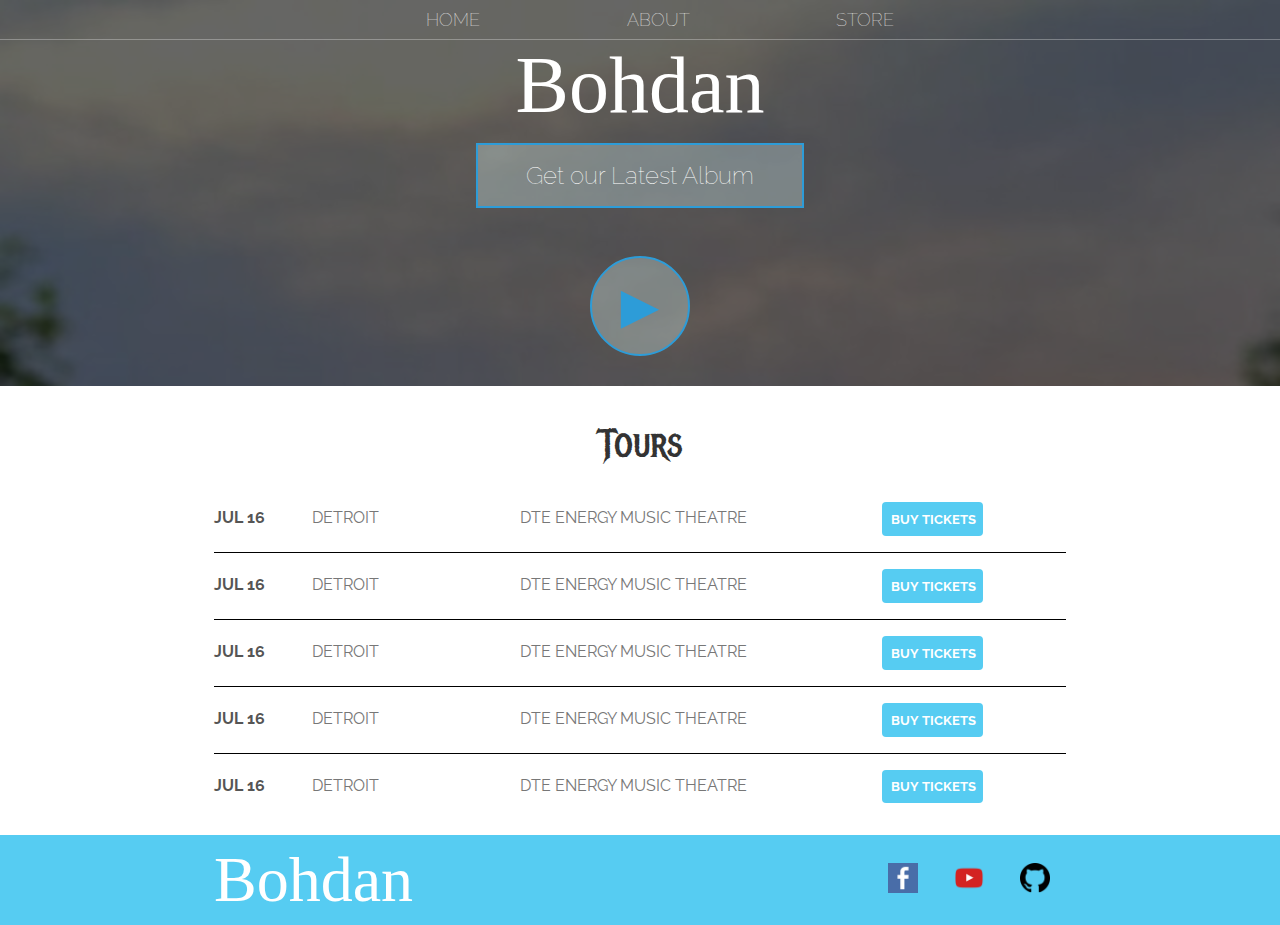
<file: index.html>
<!DOCTYPE html>
<html lang="en">
<head>
	<meta charset="UTF-8">
	<meta http-equiv="X-UA-Compatible" content="IE=edge">
	<meta name="viewport" content="width=device-width, initial-scale=1.0">
	<title>Me</title>
	<link rel="stylesheet" href="style.css">
</head>
<body>
	<header class="main-header">
		<nav class="nav main-nav">
			<ul>
				<li><a href="index.html">HOME</a></li>
				<li><a href="about.html">ABOUT</a></li>
				<li><a href="store.html">STORE</a></li>
			</ul>
		</nav>
		<h1 class="band-name band-name-large"> Bohdan</h1>
		<div class="container album-center">
		<button class="btn btn-header" type="button">Get our Latest Album</button>
		</div>
		<button class="btn btn-header btn-play" type="button">&#9658;</button>
	</header>
	<section class="content-section container">
		<h2 class="section-header">Tours</h2>
		<div>
			<div class="tour-row">
				<span class="tour-item tour-date">JUL 16</span>
				<span class="tour-item tour-city">DETROIT</span>
				<span class="tour-item tour-arena">DTE ENERGY MUSIC THEATRE</span> 
				<button type="button" class="btn tour-item tour-btn btn-primary">BUY TICKETS</button> 
			</div>
			<div class="tour-row">
				<span class="tour-item tour-date">JUL 16</span>
				<span class="tour-item tour-city">DETROIT</span>
				<span class="tour-item tour-arena">DTE ENERGY MUSIC THEATRE</span> 
				<button type="button" class="btn tour-item tour-btn btn-primary">BUY TICKETS</button> 
			</div>
			<div class="tour-row">
				<span class="tour-item tour-date">JUL 16</span>
				<span class="tour-item tour-city">DETROIT</span>
				<span class="tour-item tour-arena">DTE ENERGY MUSIC THEATRE</span> 
				<button type="button" class="btn tour-item tour-btn btn-primary">BUY TICKETS</button> 
			</div>
			<div class="tour-row">
				<span class="tour-item tour-date">JUL 16</span>
				<span class="tour-item tour-city">DETROIT</span>
				<span class="tour-item tour-arena">DTE ENERGY MUSIC THEATRE</span> 
				<button type="button" class="btn tour-item tour-btn btn-primary">BUY TICKETS</button> 
			</div>
			<div class="tour-row">
				<span class="tour-item tour-date">JUL 16</span>
				<span class="tour-item tour-city">DETROIT</span>
				<span class="tour-item tour-arena">DTE ENERGY MUSIC THEATRE</span> 
				<button type="button" class="btn tour-item tour-btn btn-primary">BUY TICKETS</button> 
			</div>
		</div>
	</section>
	<footer class="main-footer">
		<div class="container main-footer-container">
			<h3 class="band-name"> Bohdan</h3>
			<ul class="nav footer-nav">
				<li> <a href="http://" target="_blank">
						<img src="img/facebook.ico" alt="logo" height="32px" width="32px">
					</a>
				</li>
				<li>
					<a href="http://" target="_blank">
						<img src="img/YouTube.ico" alt="logo" height="32px" width="32px">
					</a>
				</li>
				<li>
					<a href="http://" target="_blank">
						<img src="img/298822_github_mark_icon.ico" alt="logo" height="32px" width="32px">
					</a>
				</li>
				
			</ul>
		</div>
	</footer>
</body>
</html>
</file>
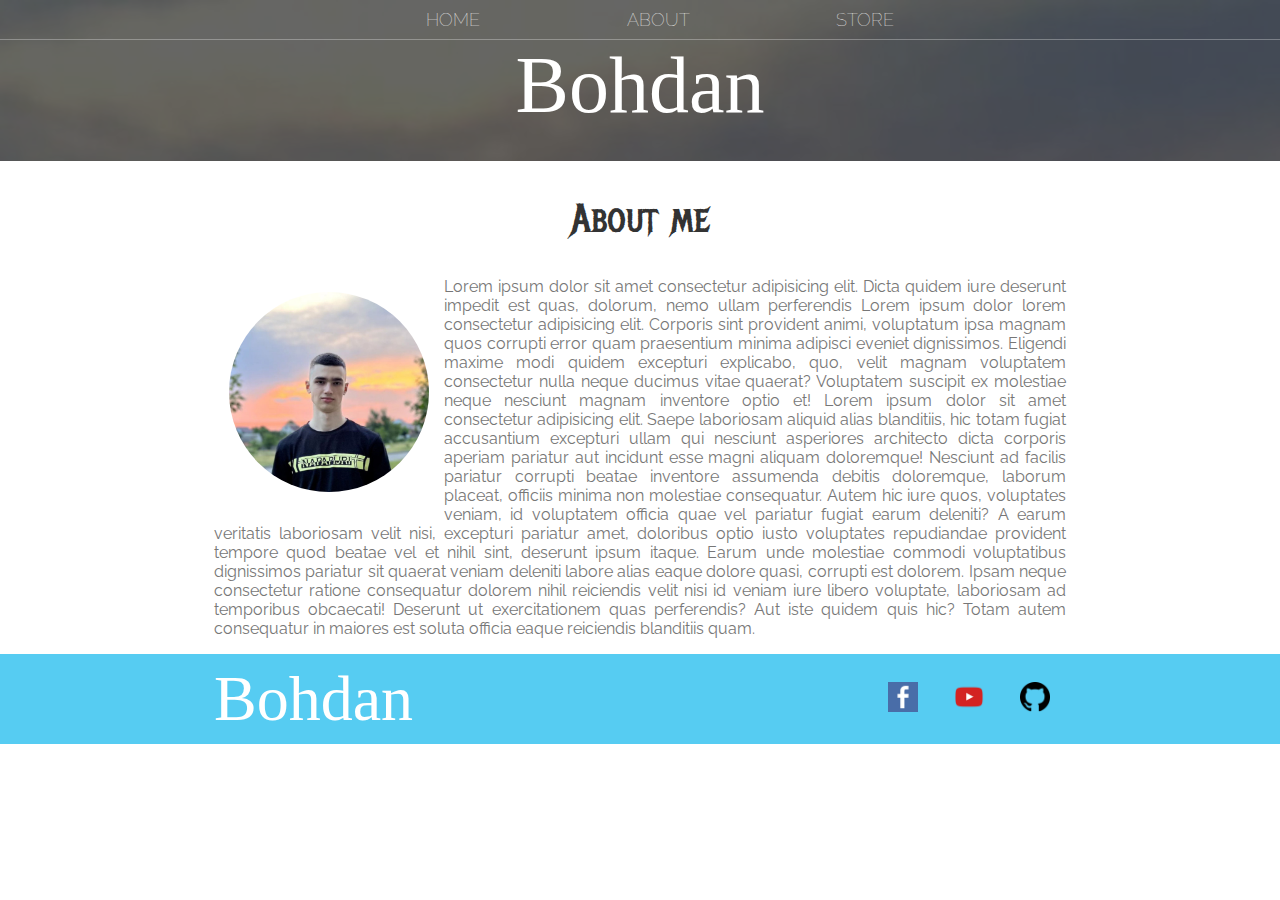
<file: about.html>
<!DOCTYPE html>
<html lang="en">
<head>
	<meta charset="UTF-8">
	<meta http-equiv="X-UA-Compatible" content="IE=edge">
	<meta name="viewport" content="width=device-width, initial-scale=1.0">
	<title>Me | About</title>
	<link rel="stylesheet" href="style.css">
</head>
<body>
	<header class="main-header">
		<nav class="nav main-nav">
			<ul>
				<li><a href="index.html">HOME</a></li>
				<li><a href="about.html">ABOUT</a></li>
				<li><a href="store.html">STORE</a></li>
			</ul>
		</nav>
		<h1 class="band-name band-name-large"> Bohdan</h1>
	</header>
	<section class="content-section container">
		<h2 class="section-header">About me</h2>
		<img class="about-band-image" src="img/photo_2022-11-30_20-34-27.jpg" alt="" height="200px" width="200px">
		<p>Lorem ipsum dolor sit amet consectetur adipisicing elit. Dicta quidem iure deserunt impedit est quas, dolorum, nemo ullam perferendis Lorem ipsum dolor lorem consectetur adipisicing elit. Corporis sint provident animi, voluptatum ipsa magnam quos corrupti error quam praesentium minima adipisci eveniet dignissimos. Eligendi maxime modi quidem excepturi explicabo, quo, velit magnam voluptatem consectetur nulla neque ducimus vitae quaerat? Voluptatem suscipit ex molestiae neque nesciunt magnam inventore optio et! Lorem ipsum dolor sit amet consectetur adipisicing elit. Saepe laboriosam aliquid alias blanditiis, hic totam fugiat accusantium excepturi ullam qui nesciunt asperiores architecto dicta corporis aperiam pariatur aut incidunt esse magni aliquam doloremque! Nesciunt ad facilis pariatur corrupti beatae inventore assumenda debitis doloremque, laborum placeat, officiis minima non molestiae consequatur. Autem hic iure quos, voluptates veniam, id voluptatem officia quae vel pariatur fugiat earum deleniti? A earum veritatis laboriosam velit nisi, excepturi pariatur amet, doloribus optio iusto voluptates repudiandae provident tempore quod beatae vel et nihil sint, deserunt ipsum itaque. Earum unde molestiae commodi voluptatibus dignissimos pariatur sit quaerat veniam deleniti labore alias eaque dolore quasi, corrupti est dolorem. Ipsam neque consectetur ratione consequatur dolorem nihil reiciendis velit nisi id veniam iure libero voluptate, laboriosam ad temporibus obcaecati! Deserunt ut exercitationem quas perferendis? Aut iste quidem quis hic? Totam autem consequatur in maiores est soluta officia eaque reiciendis blanditiis quam.</p>
	</section>
	<footer class="main-footer">
		<div class="container main-footer-container">
			<h3 class="band-name"> Bohdan</h3>
			<ul class="nav footer-nav">
				<li> <a href="http://" target="_blank">
						<img src="img/facebook.ico" alt="logo" height="32px" width="32px">
					</a>
				</li>
				<li>
					<a href="http://" target="_blank">
						<img src="img/YouTube.ico" alt="logo" height="32px" width="32px">
					</a>
				</li>
				<li>
					<a href="http://" target="_blank">
						<img src="img/298822_github_mark_icon.ico" alt="logo" height="32px" width="32px">
					</a>
				</li>
				
			</ul>
	</div>
	</footer>
</body>
</html>
</file>
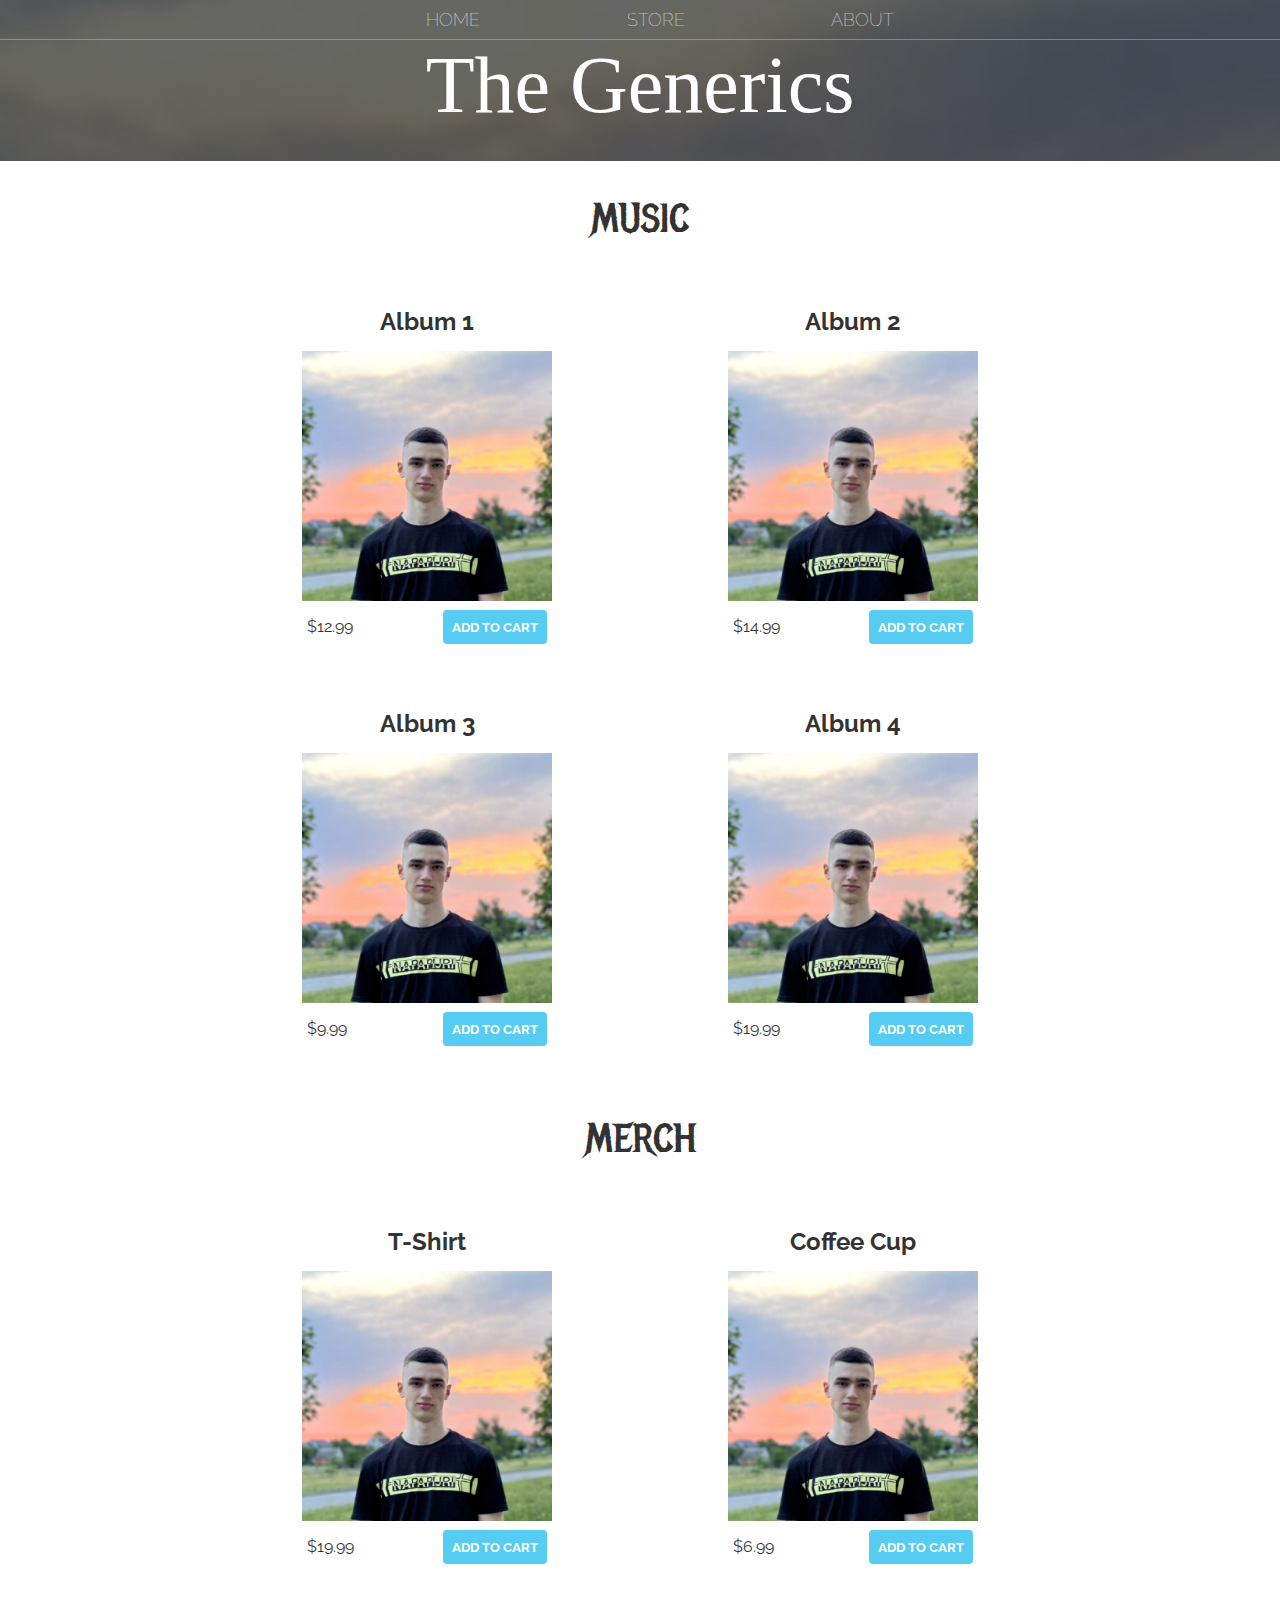
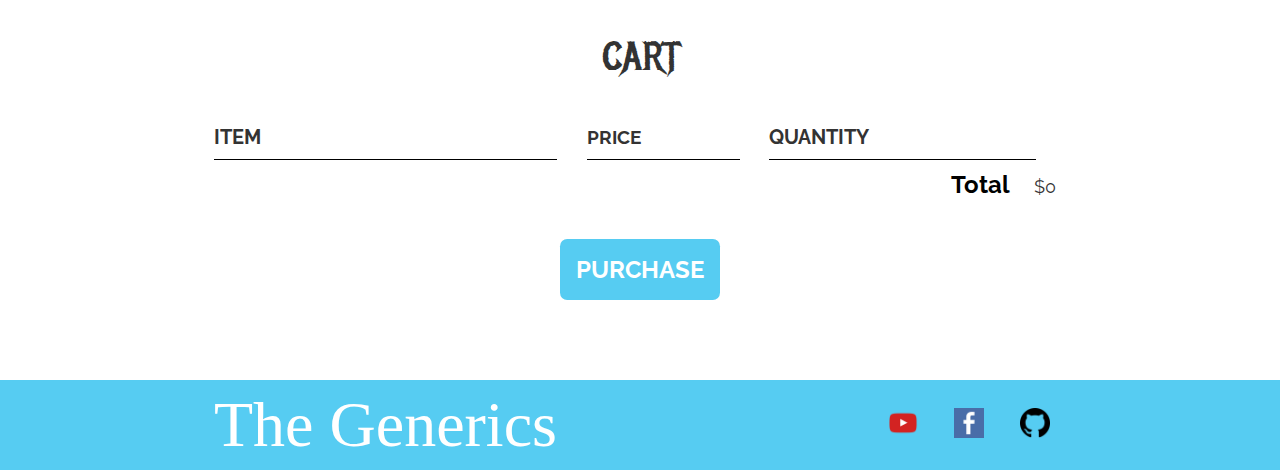
<file: store.html>
<!DOCTYPE html>
<html>

<head>
	<title>The Generics | Store</title>
	<meta name="description" content="This is the description">
	<link rel="stylesheet" href="style.css" />
	<script src="store.js" async></script>
</head>

<body>
	<header class="main-header">
		<nav class="main-nav nav">
			<ul>
				<li><a href="index.html">HOME</a></li>
				<li><a href="store.html">STORE</a></li>
				<li><a href="about.html">ABOUT</a></li>
			</ul>
		</nav>
		<h1 class="band-name band-name-large">The Generics</h1>
	</header>
	<section class="container content-section">
		<h2 class="section-header">MUSIC</h2>
		<div class="shop-items">
			<div class="shop-item">
				<span class="shop-item-title">Album 1</span>
				<img class="shop-item-image" src="img/photo_2022-11-30_20-34-27.jpg">
				<div class="shop-item-details">
					<span class="shop-item-price">$12.99</span>
					<button class="btn btn-primary shop-item-button" type="button">ADD TO CART</button>
				</div>
			</div>
			<div class="shop-item">
				<span class="shop-item-title">Album 2</span>
				<img class="shop-item-image" src="img/photo_2022-11-30_20-34-27.jpg">
				<div class="shop-item-details">
					<span class="shop-item-price">$14.99</span>
					<button class="btn btn-primary shop-item-button" type="button">ADD TO CART</button>
				</div>
			</div>
			<div class="shop-item">
				<span class="shop-item-title">Album 3</span>
				<img class="shop-item-image" src="img/photo_2022-11-30_20-34-27.jpg">
				<div class="shop-item-details">
					<span class="shop-item-price">$9.99</span>
					<button class="btn btn-primary shop-item-button" type="button">ADD TO CART</button>
				</div>
			</div>
			<div class="shop-item">
				<span class="shop-item-title">Album 4</span>
				<img class="shop-item-image" src="img/photo_2022-11-30_20-34-27.jpg">
				<div class="shop-item-details">
					<span class="shop-item-price">$19.99</span>
					<button class="btn btn-primary shop-item-button" type="button">ADD TO CART</button>
				</div>
			</div>
		</div>
	</section>
	<section class="container content-section">
		<h2 class="section-header">MERCH</h2>
		<div class="shop-items">
			<div class="shop-item">
				<span class="shop-item-title">T-Shirt</span>
				<img class="shop-item-image" src="img/photo_2022-11-30_20-34-27.jpg">
				<div class="shop-item-details">
					<span class="shop-item-price">$19.99</span>
					<button class="btn btn-primary shop-item-button" type="button">ADD TO CART</button>
				</div>
			</div>
			<div class="shop-item">
				<span class="shop-item-title">Coffee Cup</span>
				<img class="shop-item-image" src="img/photo_2022-11-30_20-34-27.jpg">
				<div class="shop-item-details">
					<span class="shop-item-price">$6.99</span>
					<button class="btn btn-primary shop-item-button" type="button">ADD TO CART</button>
				</div>
			</div>
		</div>
	</section>
	<section class="container content-section">
		<h2 class="section-header">CART</h2>
		<div class="cart-row">
			<span class="cart-item cart-header cart-column">ITEM</span>
			<span class="cart-price cart-header cart-column">PRICE</span>
			<span class="cart-quantity cart-header cart-column">QUANTITY</span>
		</div>
		<div class="cart-items">
		</div>
		<div class="cart-total">
			<strong class="cart-total-title">Total</strong>
			<span class="cart-total-price">$0</span>
		</div>
		<button class="btn btn-primary btn-purchase" type="button">PURCHASE</button>
	</section>
	<footer class="main-footer">
		<div class="container main-footer-container">
			<h3 class="band-name">The Generics</h3>
			<ul class="nav footer-nav">
				<li>
					<a href="https://www.youtube.com" target="_blank">
						<img src="img/YouTube.ico">
					</a>
				</li>
				<li>
					<a href="https://www.facebook.com" target="_blank">
						<img src="img/facebook.ico">
					</a>
				</li>
				<li>
					<a href="https://www.github.com" target="_blank">
						<img src="img/298822_github_mark_icon.ico">
					</a>
				</li>
			</ul>
		</div>
	</footer>
</body>

</html>
</file>
<file: style.css>
@import url('https://fonts.googleapis.com/css?family=Raleway:300,400');
@import url('https://fonts.googleapis.com/css?family=Metal+Mania');

*{
	box-sizing: border-box;
	font-family: Raleway;
	color: #777;
}


html, body{
	margin: 0;
	padding: 0;
}




nav ul{
	margin: 0;
}

.nav li{
	display: inline;
}

.nav a{
	display: inline-block;
	padding: .5em;
	color: #ffff;
	text-decoration: none;
}

.main-nav{
	text-align: center;
	font-size: 1.1em;
	font-weight: lighter;
	border-bottom: 1px solid rgba(255, 255, 255, .3)
}

.main-nav li {
	padding: 0 5%;
}

.nav a:hover{
	background-color: rgba(255, 255, 255, .6);
}

.main-header{
	background-color: rgba(0, 0, 0, .6);
	background-image: url('img/photo_2022-11-30_20-34-27.jpg');
	background-blend-mode: multiply;
	background-size: cover;
	padding-bottom: 30px;
}

.band-name {
	text-align: center;
	margin: 0;
	font-size: 4em;
	font-family: "Booter - Zero Zero";
	font-weight: normal;
	color: #ffff;
}

.band-name-large {
	font-size: 5em;
}

.content-section {
	margin: 1em;
}

.container {
	max-width: 900px;
	margin: 0 auto;
	padding: 0 1.5em;
	text-align: justify;
}

.album-center {
	text-align: center;
}

.section-header {
	font-family: "Metal Mania";
	font-weight: normal;
	color: #333;
	text-align: center;
	font-size: 2.5em;
}

.about-band-image {
	float: left;
	height: 200px;
	width: 200px;
	margin: 15px;
	border-radius: 50%;
}

.main-footer {
	background-color: #56ccf2;
	color: #ffff;
	padding: .25em 0;
	margin-top: auto;
}

.main-footer-container {
	display: flex;
	align-items: center;
}

.main-footer-container ul {
	flex-grow: 1;
	text-align: end;
}

.footer-nav li {
	padding: 0 .5em;
}

.footer-nav img {
	width: 30px;
	height: 30px;
}


.btn {
	text-align: center;
	vertical-align: middle;
	padding: .67em;
	cursor: pointer;
}

.btn-header {
	margin: .5em 15% 2em 15%;
	color: #ffff;
	border: 2px solid #2d9cd8;
	background-color: rgba(229, 15, 15, 0.1);
	border-radius: 0;
	font-size: 1.5em;
	font-weight: lighter;
	padding-left: 2em;
	padding-right: 2em;
}

.btn-header{
	background-color: rgba(225, 255, 255, .3);
}

.btn-play{
	margin: 0px auto;
	display: block;
	color: #2d9cd8;
	font-size: 4em;
	border-radius: 50%;
	padding: 0;
	width: 100px;
	height: 100px;
}

.tour-row {
	border-bottom: 1px solid black;
	padding-bottom: 1em;
	margin-bottom: 1em;
}

.tour-row:last-child {
	border-bottom: none;
}

.tour-item {
	padding-right: .5em;
	display: inline-block;
}

.tour-date {
	color: #555;
	font-weight: bold;
	width: 11%;
}

.tour-city{
	width: 24%;
}

.tour-arena {
	width: 42%;
}

.tour-btn{
	max-width: 19%;
}

.btn-primary {
	color: #ffff;
	background-color: #56ccf2;
	border: none;
	border-radius: .3em;
	font-weight: bold;
}

.btn-primary:hover{
	background-color: #2d9cd8;
	
}

.shop-item {
	margin: 30px;
}

.shop-item-title {
	display: block;
	width: 100%;
	text-align: center;
	font-weight: bold;
	font-size: 1.5em;
	color: #333;
	margin-bottom: 15px;
}

.shop-item-image {
	height: 250px;
}

.shop-item-details {
	display: flex;
	align-items: center;
	padding: 5px;
}

.shop-item-price {
	flex-grow: 1;
	color: #333;
}

.shop-items {
	display: flex;
	flex-wrap: wrap;
	justify-content: space-around;
}


.cart-header {
	font-weight: bold;
	font-size: 1.25em;
	color: #333;
}

.cart-column {
	display: flex;
	align-items: center;
	border-bottom: 1px solid #000;
	margin-right: 1.5em;
	padding-bottom: 10px;
	margin-top: 10px;
}

.cart-row {
	display: flex;
}

.cart-item {
	width: 45%;
}

.cart-price {
	width: 20%;
	font-size: 1.2em;
	color: #333;
}

.cart-quantity {
	width: 35%;
}

.cart-item-title {
	color: #333;
	margin-left: 0.5em;
	font-size: 1.2em;
}

.cart-item-image {
	width: 75px;
	height: auto;
	border-radius: 5px;
}

.btn-danger {
	color: #ffff;
	background-color: #EB5757;
	border: none;
	border-radius: .3em;
	font-weight: bold;
}

.btn-danger:hover{
	background-color: #CC4C4C;
}

.cart-quantity-input {
	height: 34px;
	width: 50px;
	border-radius: 5px;
	border: 1px solid #56ccf2;
	background-color: #eee;
	color: #333;
	padding: 0;
	text-align: center;
	font-size: 1.2em;
	margin-right: 25px;
}

.cart-row:last-child{
	border-bottom: 1px solid #000;
}

.cart-row:last-child .cart-column {
	border: none;
}

.cart-total {
	text-align: end;
	margin-top: 10px;
	margin-right: 10px;
}

.cart-total-title {
	font-weight: bold;
	font-size: 1.5em;
	color: #000;
	margin-right: 20px;
}

.cart-total-price {
	color: #333;
	font-size: 1.1em;
}

.btn-purchase {
	display: block;
	margin: 40px auto 80px auto;
	font-size: 1.5em; 
}
</file>
